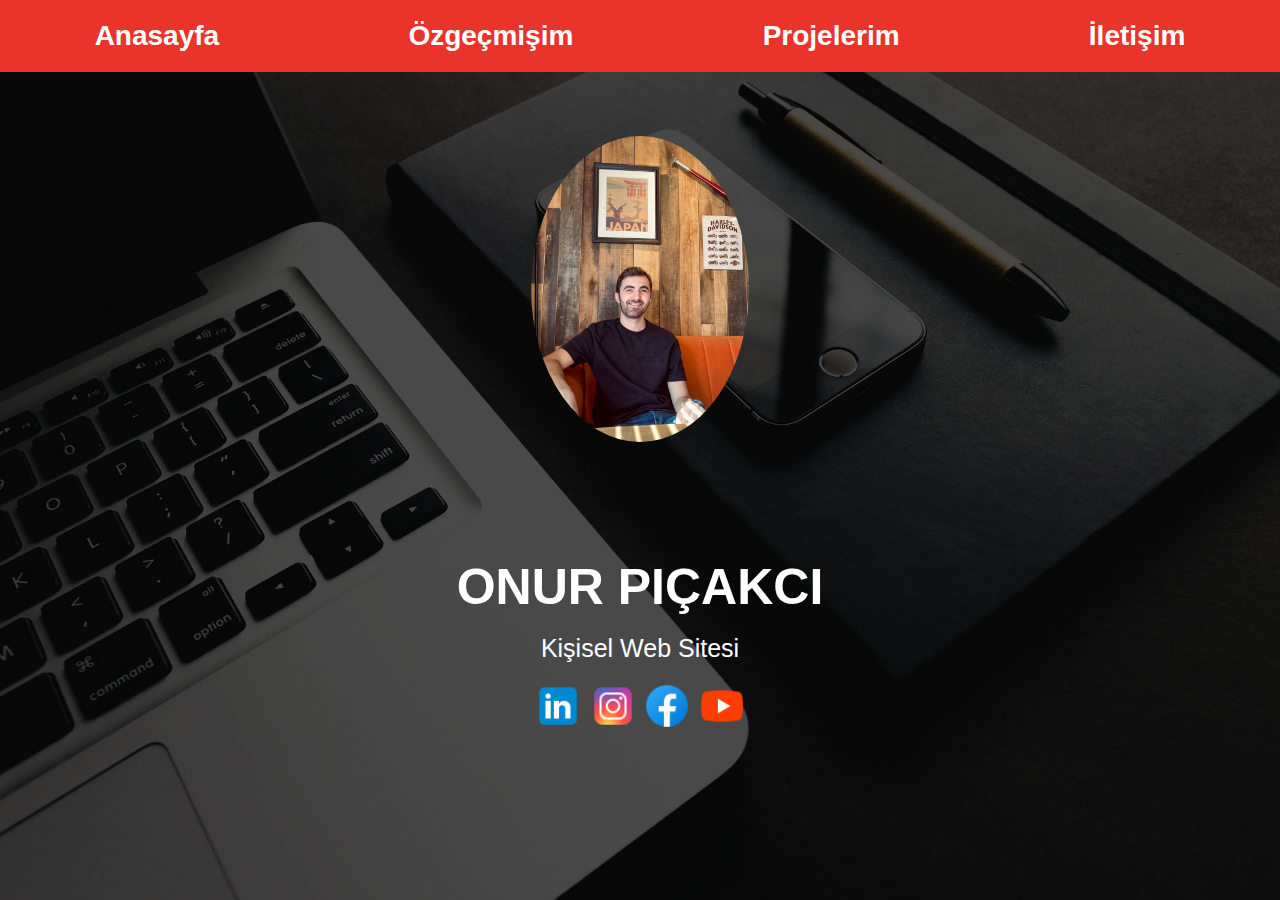
<file: index.html>
<!DOCTYPE html>
<html lang="tr">
    <head>
        <meta charset="utf-8">
        <title>Onur Pıçakcı</title>
        <link rel="stylesheet" href="style.css">
    </head>
    <body onload="mesaj()">
        <center>
            <div class="header">
            <div class="ustmenu" id="ust">
                <a href="index.html"><b>Anasayfa</b></a>
                <a href="biyografi.html"><b>Özgeçmişim</b></a>
                <a href="projelerim.html"><b>Projelerim</b></a>
                <a href="iletisim.html"><b>İletişim</b></a>
            </div>
            <a title="Onur Pıçakcı" href="index.html"><img src="images/onur.jpeg" id="kisiselFoto" class="kisiselfoto"></a>
        </div>
            
        <div class="anamenu">
            <div class = "anamenuYazi">
                <br>
                <h1>ONUR PIÇAKCI</h1>
                <br>
                <p>Kişisel Web Sitesi</p> 
                <br>
            <div class="sosyal">
                <a target="_blank" title="linkedin/onurpicakci" href="https://www.linkedin.com/in/onurpicakci/"><input type="image" class="animasyon" src="images/icons8-linkedin-48.png" value="submit" width = "50px"></a>
                <a target="_blank" title="instagram/picakcionur"href="https://www.instagram.com/picakcionur/?hl=tr"><input type="image" class="animasyon" src="images/icons8-instagram-48.png" value="submit" width = "50px"></a>
                <a target="_blank" title="facebook/onurpicakci"href="https://tr-tr.facebook.com/"><input type="image" class="animasyon" src="images/icons8-facebook-48.png" value="submit" width = "50px"></a>
                <a target="_blank" title="youtube/onurpicakci"href="https://www.youtube.com/"><input type="image" class="animasyon" src="images/icons8-youtube-48.png" value="submit" width = "50px"></a>
            </div>               
        </div>
        <div></div>
        <script src="java.js"></script>
        </center>
    </body>
</html>
</file>
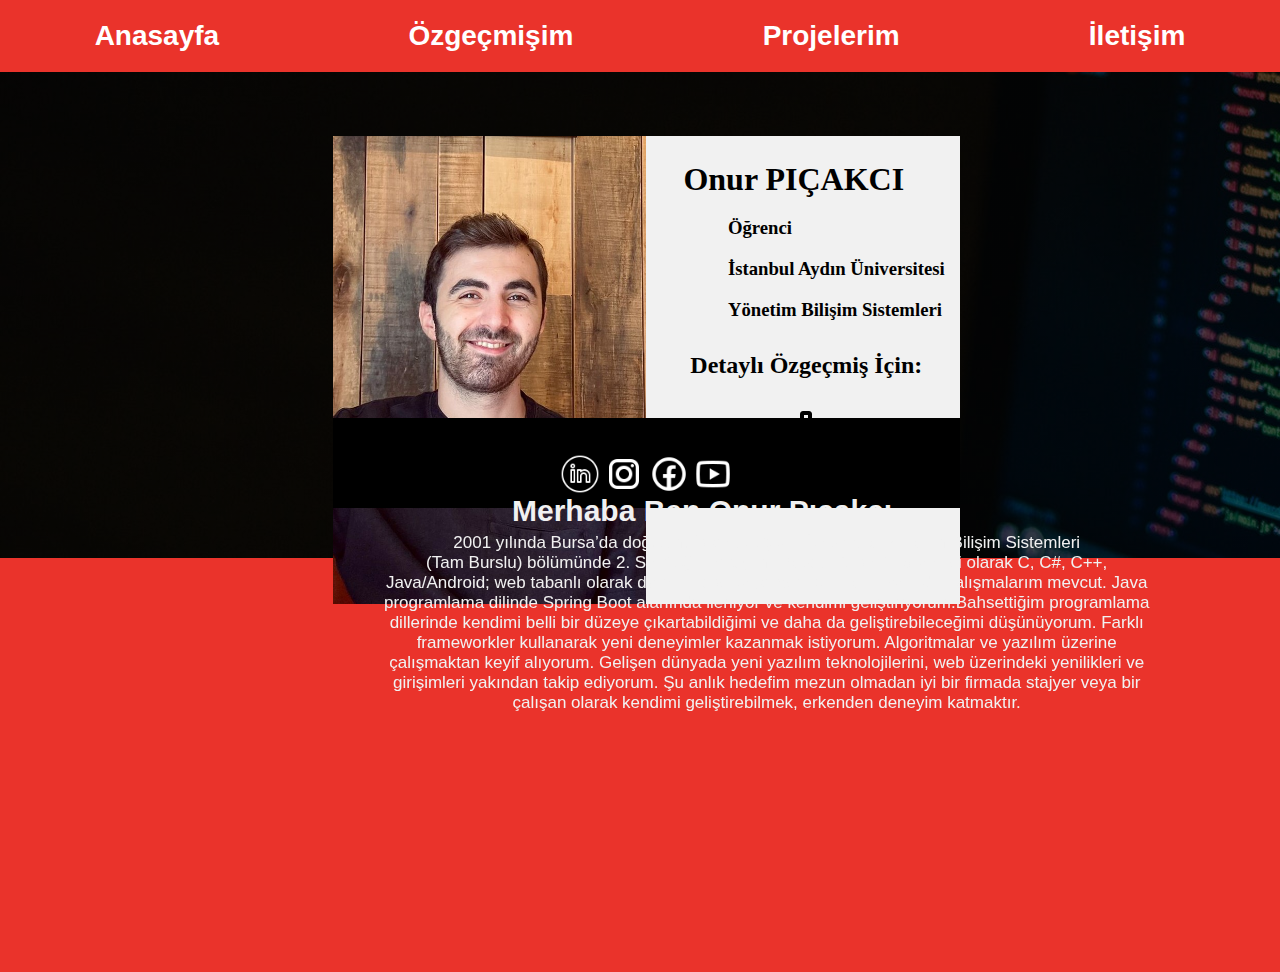
<file: biyografi.html>
<!DOCTYPE html>
<html lang="tr">
    <head>
        <meta charset="utf-8">
        <title>Onur Pıçakcı</title>
        <link rel="stylesheet" href="style.css">
    </head>
    <body>
        <center>
            <div class="header">
            <div class="ustmenu" id="ust">
                <a href="index.html"><b>Anasayfa</b></a>
                <a href="biyografi.html"><b>Özgeçmişim</b></a>
                <a href="projelerim.html"><b>Projelerim</b></a>
                <a href="iletisim.html"><b>İletişim</b></a>
            </div>
        <div class="ozgecmisAna">
         
        </div>
        <div class="ozgecmisBosluk">
            <img id="biyografiFoto" src="images/onur1jpeg.jpeg">
            <h1>Onur PIÇAKCI</h1>
            <h3>Öğrenci</h3>
            <h3>İstanbul Aydın Üniversitesi</h3>
            <h3>Yönetim Bilişim Sistemleri</h3>
            <br>
            <h2>Detaylı Özgeçmiş İçin: <a target="_blank" href="OnurPicakci.pdf"><br><br><img src="images/icons8-download-48 (1).png"></a></h2>
        </div>
        <div class="altDuzen">
            <br><br>
                <a target="_blank" title="linkedin/onurpicakci" href="https://www.linkedin.com/in/onurpicakci/"><input type="image" src="images/icons8-linkedin-circled-50.png" value="submit" width = "40px"></a>
                <a target="_blank" title="instagmra/picakcionur" href="https://www.instagram.com/picakcionur/?hl=tr"><input type="image" src="images/icons8-instagram-48 (1).png" value="submit" width = "40px"></a>
                <a target="_blank" title="facebook/onurpicakci" href="https://tr-tr.facebook.com/"><input type="image" src="images/icons8-facebook-48 (1).png" value="submit" width = "40px"></a>
                <a target="_blank" title="youtube/onurpicakci" href="https://www.youtube.com/"><input type="image" src="images/icons8-youtube-48 (1).png" value="submit" width = "40px"></a>
        </div>
        <div class="biyografiAlt">
            <h1 class="altBilgi">Merhaba Ben Onur Pıçakcı</h1>
            <p>2001 yılında Bursa’da doğdum. İstanbul Aydın Üniversite Yönetim Bilişim Sistemleri <br>
                (Tam Burslu) bölümünde 2. Sınıf öğrencisiyim. Mevcut 2. sınıf öğrencisi olarak C, C#, C++,<br>
                Java/Android; web tabanlı olarak da html, css ve javascript dilleri üzerinde çalışmalarım mevcut. Java<br>
                programlama dilinde Spring Boot alanında ilerliyor ve kendimi geliştiriyorum.Bahsettiğim programlama<br>
                dillerinde kendimi belli bir düzeye çıkartabildiğimi ve daha da geliştirebileceğimi düşünüyorum. Farklı<br>
                frameworkler kullanarak yeni deneyimler kazanmak istiyorum. Algoritmalar ve yazılım üzerine<br>
                çalışmaktan keyif alıyorum. Gelişen dünyada yeni yazılım teknolojilerini, web üzerindeki yenilikleri ve<br>
                girişimleri yakından takip ediyorum. Şu anlık hedefim mezun olmadan iyi bir firmada stajyer veya bir<br>
                çalışan olarak kendimi geliştirebilmek, erkenden deneyim katmaktır.</p>
        </div>
        </center>
    </body>
</html>
</file>
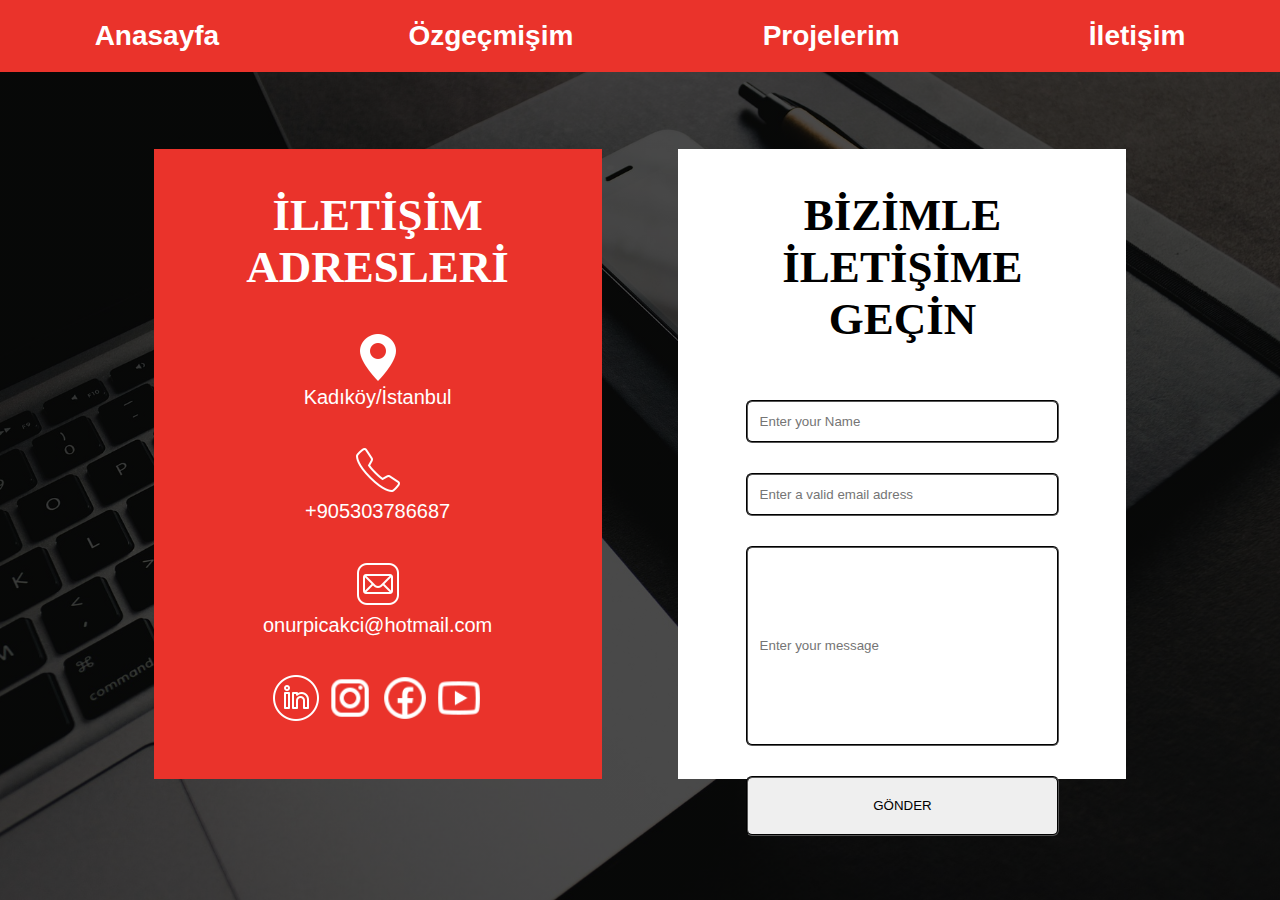
<file: iletisim.html>
<!DOCTYPE html>
<html lang="tr">
    <head>
        <meta charset="utf-8">
        <title>Onur Pıçakcı</title>
        <link rel="stylesheet" href="style.css">
    </head>
    <body>
        
        <center>
            <div class="header">
            <div class="ustmenu" id="ust">
                <a href="index.html"><b>Anasayfa</b></a>
                <a href="biyografi.html"><b>Özgeçmişim</b></a>
                <a href="projelerim.html"><b>Projelerim</b></a>
                <a href="iletisim.html"><b>İletişim</b></a>
                
            </div>
            <div class="form">
                <h1>BİZİMLE İLETİŞİME GEÇİN</h1>
                <form>
                    <input type="" placeholder="Enter your Name">
                    <br>
                    <input type="email" placeholder="Enter a valid email adress">
                    <br>
                    <input id="text" type="text" placeholder="Enter your message">
                    <input id="button" name = "button" type="button" value="GÖNDER">
                </form>
            </div>
            <div class="sosyalİletisim">
                <h1>İLETİŞİM ADRESLERİ</h1>
                <p><img src="images/icons8-location-48 (1).png"> <br>Kadıköy/İstanbul</p>
                <br><br>
                <p><img src="images/icons8-phone-50 (1).png"><br>+905303786687</p>
                <br><br>
                <p><img src="images/icons8-mail-50.png"><br>onurpicakci@hotmail.com</p>
                <br><br>
                <a target="_blank" title="linkedin/onurpicakci" href="https://www.linkedin.com/in/onurpicakci/"><input type="image" src="images/icons8-linkedin-circled-50.png" value="submit" width = "50px"></a>
                <a target="_blank" title="instagmra/picakcionur" href="https://www.instagram.com/picakcionur/?hl=tr"><input type="image" src="images/icons8-instagram-48 (1).png" value="submit" width = "50px"></a>
                <a target="_blank" title="facebook/onurpicakci" href="https://tr-tr.facebook.com/"><input type="image" src="images/icons8-facebook-48 (1).png" value="submit" width = "50px"></a>
                <a target="_blank" title="youtube/onurpicakci" href="https://www.youtube.com/"><input type="image" src="images/icons8-youtube-48 (1).png" value="submit" width = "50px"></a>
                <script src="java.js"></script>
            </div>
        </center>
    </body>
</html>
</file>
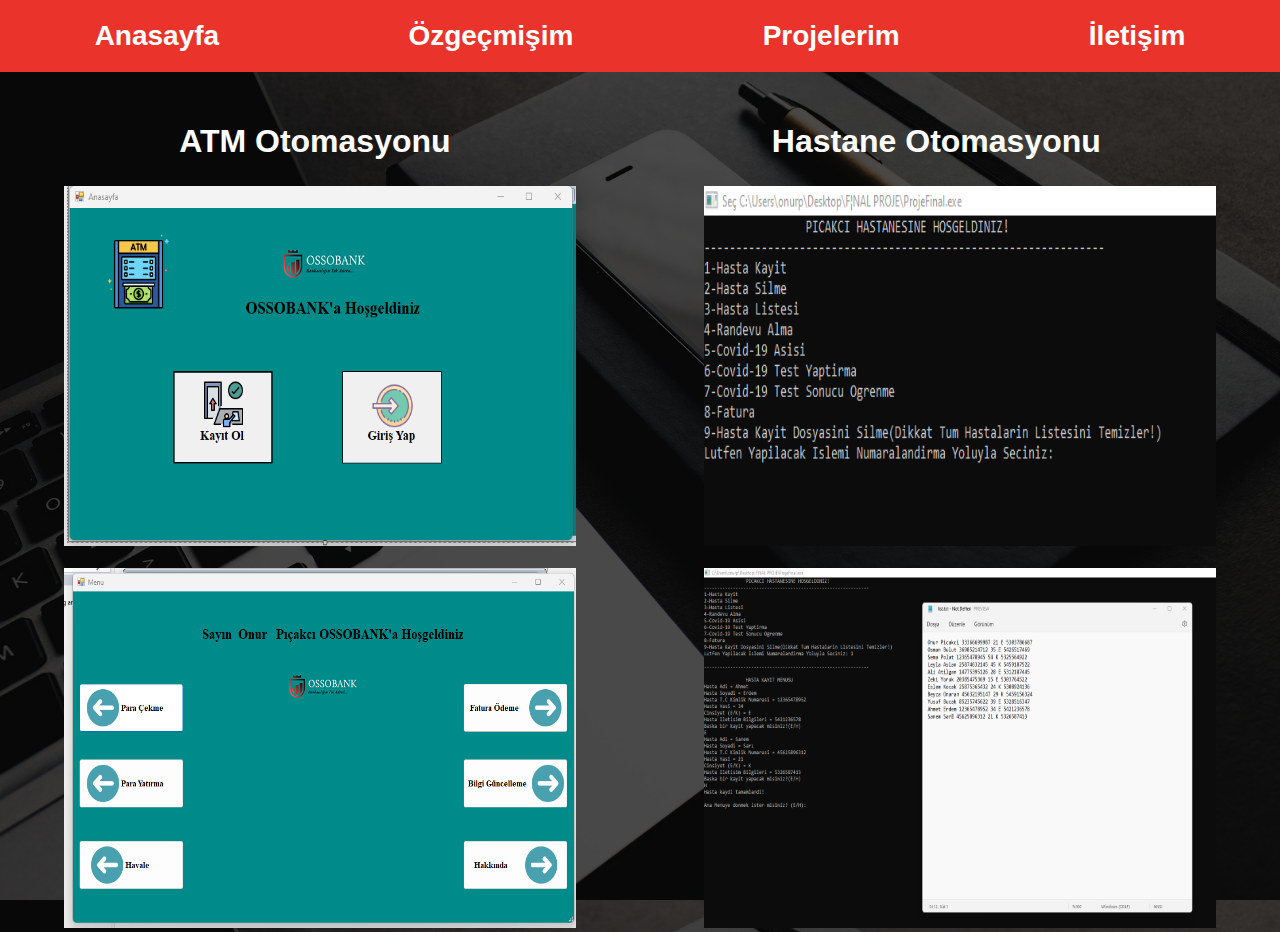
<file: projelerim.html>
<!DOCTYPE html>
<html lang="tr">
    <head>
        <meta charset="utf-8">
        <title>Onur Pıçakcı</title>
        <link rel="stylesheet" href="style.css">
    </head>
    <body>
        <center>
            <div class="header">
            <div class="ustmenu" id="ust">
                <a href="index.html"><b>Anasayfa</b></a>
                <a href="biyografi.html"><b>Özgeçmişim</b></a>
                <a href="projelerim.html"><b>Projelerim</b></a>
                <a href="iletisim.html"><b>İletişim</b></a>
                
            </div>
        <h1 class="atm">ATM Otomasyonu</h1>
                <h1 class="hastane">Hastane Otomasyonu</h1>
           
            <div class="anasayfa"><img src="images/anasayfa.png" width="80%" height="80%">
                <br><br> 
            <img  src="images/menu.png" width="80%" height="80%"></div>
            <div class="konsolana"><img src="images/1.png" width="80%" height="80%">
                <br><br> 
            <img src="images/2.png" width="80%" height="80%"></div>     
            <script src="java.js"></script>
            
        </center>
    </body>
</html>
</file>
<file: style.css>
*{
    font-family:Arial, Helvetica, sans-serif;
    margin: 0;
    padding: 0;
}
body{    
    overflow: hidden;
    background-image: linear-gradient(rgba(0,0,0,0.7), rgba(0,0,0,0.7)),url(images/back2.jpg);
    background-position: center;
    background-size: cover;
    min-height: 100%;
} 
.header{
    height: 100vh;
    width: 100%;   
}
.ustmenu{
    background-color: rgb(234, 51, 43);
    align-items: center;
    justify-content: space-around; 
    height: 8vh;
    width: 100%;
    display: flex;
    flex-direction: row;
    text-decoration: none;
    font-size: 28px;
    position: relative;
    
}
.ustmenu a{
    color: white;
    text-decoration: none;
    
}
.ustmenu a:hover{
    color: black;
}
.anamenu{
    color: white;
    width: 100%;
    position: absolute;
    top: 60%;
    text-align: center;
}
.anamenu h1{
    font-size: 50px;
}
.anamenu p{
    font-size: 25px;
}
.kisiselfoto{
    padding-top: 5%;
    padding-bottom: 5%;
    border-radius: 50%;
    height: 34%;
    width: 17%;
    object-fit: cover;
    position: relative;
    transition: all .3s ease-in;
    -moz-transition: all .3s ease-in;
    -webkit-transition: all .3s ease-in;
    -ms-transition: all .2s ease-in;
}
.kisiselfoto:hover{
    z-index:2;
    -webkit-transform: scale(1.5);
    -ms-transform: scale(1.5);  
    -moz-transform: scale(1.5);
    transform: scale(1.5);
}
.atm{
    padding-top: 4%;
    float: left;
    padding-left: 14%;
    color:white;
}
.anasayfa{
    width: 50%;
    height: 50%;
    padding-top: 2%;
  
    float: left;
}
.hastane{
    float: right;
    color: white;
    padding-top: 4%;
    padding-right: 14%;
}
.konsolana{
    width: 50%;
    height: 50%;
    float: right;
    padding-top: 2%;
}
.animasyon{
    position: relative;
    transition: all .3s ease-in;
    -moz-transition: all .3s ease-in;
    -webkit-transition: all .3s ease-in;
    -ms-transition: all .2s ease-in;

}
.animasyon:hover{
    z-index:2;
    -webkit-transform: scale(1.5);
    -ms-transform: scale(1.5);  
    -moz-transform: scale(1.5);
    transform: scale(1.5);
}
.form{
    height: 70%;
    width: 35%;
    background-color: white;
    float: right;
    margin-right: 12%;
    margin-top: 6%;
    color: black;
}
.form h1{
    padding: 20px;
    margin: 20px;
    font-family: Cambria, Cochin, Georgia, Times, 'Times New Roman', serif;
    font-size: 45px;
}
.form input{
    width: 70%;
    margin: 15px;
    padding: 12px;
    box-sizing: border-box;
    border-radius: 6px;
    border-style: groove;
    border-color: black;
}
#text{
    height: 200px;
}
#button{
    width:70%;
    height: 60px;
}
.button{
    box-sizing: border-box;
    border-radius: 6px;
    border-style: groove;
    border-color: black;
    padding: 12px;
}
.sosyalİletisim{
    height: 70%;
    width: 35%;
    background-color: rgb(234, 51, 43);
    float: left;
    margin-left: 12%;
    margin-top: 6%;
    color: white;
}
.sosyalİletisim h1{
    padding: 20px;
    margin: 20px;
    font-family: Cambria, Cochin, Georgia, Times, 'Times New Roman', serif;
    font-size: 45px;
}
.sosyalİletisim p{
    font-size: 20px;
    
}
#button:hover{
    cursor: pointer;
}
.ozgecmisAna{
    background-image: linear-gradient(rgba(0,0,0,0.7), rgba(0,0,0,0.7)),url(images/pexels-danny-meneses-943096.jpg);

    height: 54%;
    width: 100%;
    float: left;

    position: fixed;    
}
.ozgecmisBosluk{
   margin-top: 5%;
   margin-left: 26%;
   position: absolute;
   background-color:rgb(241, 241, 241);
   width: 49%;
   height: 52%;
}
#biyografiFoto{
    float: left;
    width: 50%;
    height: 100%;
    object-fit: cover;
    position: relative;
    margin-bottom: 1%;
}
.ozgecmisBosluk h1{
    text-align: center;
    margin-right: 3%;
    margin-top: 4%;
    color: black;
    font-family: Cambria, Cochin, Georgia, Times, 'Times New Roman', serif;
}
.ozgecmisBosluk h3{
    margin-top: 3%;
    color: black;
    font-family: Cambria, Cochin, Georgia, Times, 'Times New Roman', serif;
    text-align: left;
    margin-left: 63%;
}
.ozgecmisBosluk h2{
    margin-top: 2%;
    color: black;
    font-family: Cambria, Cochin, Georgia, Times, 'Times New Roman', serif;
    text-align: center;
    margin-left: 51%;
}
.altDuzen{
    margin-top: 27%;
    margin-left: 26%;
    position: absolute;
    height: 10%;
    background-color: black;
    width: 49%;
}
.biyografiAlt{
    width: 100%;
    height: 100%;
    background-color: rgb(234, 51, 43);
}
.altBilgi{
    color: rgb(241, 241, 241);
    font-size: 30px;
    position: absolute;
    margin-top: 33%;
    margin-left: 40%;
}
.biyografiAlt p{
    color: rgb(241, 241, 241);
    font-size: 17px;
    position: absolute;
    margin-top: 36%;
    margin-left: 30%;
}
</file>
